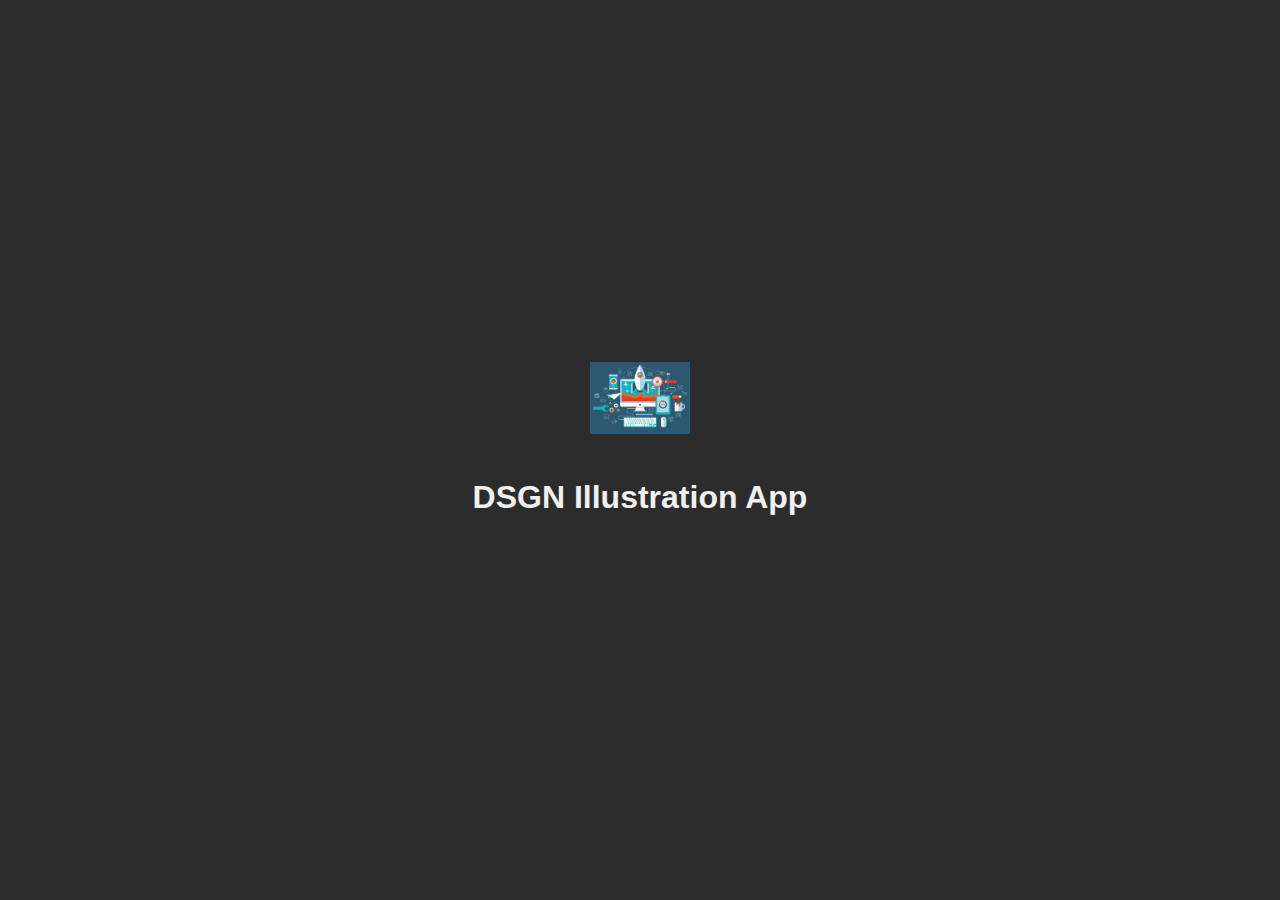
<file: Apps/index.html>
<!DOCTYPE html>
<html lang="en">
<head>
    <meta charset="UTF-8">
    <meta name="viewport" content="width=device-width, initial-scale=1.0">
    <title>DSGN Illustration App</title>
    <link rel="stylesheet" href="style.css">
</head>
<body>
    <!-- Welcome Screen -->
    <div id="welcome-screen" class="welcome-screen">
        <div class="welcome-content">
            <img src="MEDIA_FILES/IMAGES/images (1).jpg" alt="DSGN Logo" class="logo">
            <h1>DSGN Illustration App</h1>
        </div>
    </div>

    <!-- Main Application -->
    <div id="app" class="app hidden">
        <!-- Header -->
        <header class="header">
            <div class="logo">DSGN</div>
            <div class="toolbar">
                <button id="zoom-in">Zoom In</button>
                <button id="zoom-out">Zoom Out</button>
                <button id="undo">Undo</button>
                <button id="redo">Redo</button>
                <button id="export">Export</button>
                <button id="import">Import</button>
            </div>
        </header>

        <!-- Sidebar -->
        <aside class="sidebar">
            <div class="toolbar">
                <button id="brush-tool">Brush</button>
                <button id="eraser-tool">Eraser</button>
                <button id="move-tool">Move</button>
                <button id="shape-tool">Shape</button>
                <button id="color-picker-tool">Color Picker</button>
                <button id="paint-bucket-tool">Paint Bucket</button>
                <button id="text-tool">Text</button>
                <button id="clone-stamp-tool">Clone Stamp</button>
            </div>
            <div class="layer-bar">
                <h3>Layers</h3>
                <ul id="layer-list">
                    <!-- Layers will be dynamically added here -->
                </ul>
            </div>
        </aside>

        <!-- Work Area -->
        <main class="work-area">
            <canvas id="canvas" width="1280" height="600"></canvas>
        </main>

        <!-- Properties Bar -->
        <aside class="properties-bar">
            <div id="brush-properties" class="tool-properties hidden">
                <label for="brush-size">Brush Size: </label>
                <input type="range" id="brush-size" min="1" max="100" value="10">
                <label for="brush-opacity">Brush Opacity: </label>
                <select id="brush-opacity">
                    <option value="0">0%</option>
                    <option value="50">50%</option>
                    <option value="100">100%</option>
                </select>
                <label for="brush-shape">Brush Shape: </label>
                <select id="brush-shape">
                    <option value="round">Round</option>
                    <option value="square">Square</option>
                </select>
            </div>

            <div id="eraser-properties" class="tool-properties hidden">
                <label for="eraser-size">Eraser Size: </label>
                <input type="range" id="eraser-size" min="1" max="100" value="10">
                <label for="eraser-opacity">Eraser Opacity: </label>
                <select id="eraser-opacity">
                    <option value="0">0%</option>
                    <option value="50">50%</option>
                    <option value="100">100%</option>
                </select>
            </div>

            <div id="text-properties" class="tool-properties hidden">
                <label for="text-font">Font: </label>
                <select id="text-font">
                    <option value="Arial">Arial</option>
                    <option value="Verdana">Verdana</option>
                    <option value="Times New Roman">Times New Roman</option>
                </select>
                <label for="text-size">Size: </label>
                <input type="number" id="text-size" value="16">
                <label for="text-style">Style: </label>
                <select id="text-style">
                    <option value="">Normal</option>
                    <option value="bold">Bold</option>
                    <option value="italic">Italic</option>
                    <option value="underline">Underline</option>
                </select>
            </div>
        </aside>
    </div>

    <script src="app.js"></script>
</body>
</html>
</file>
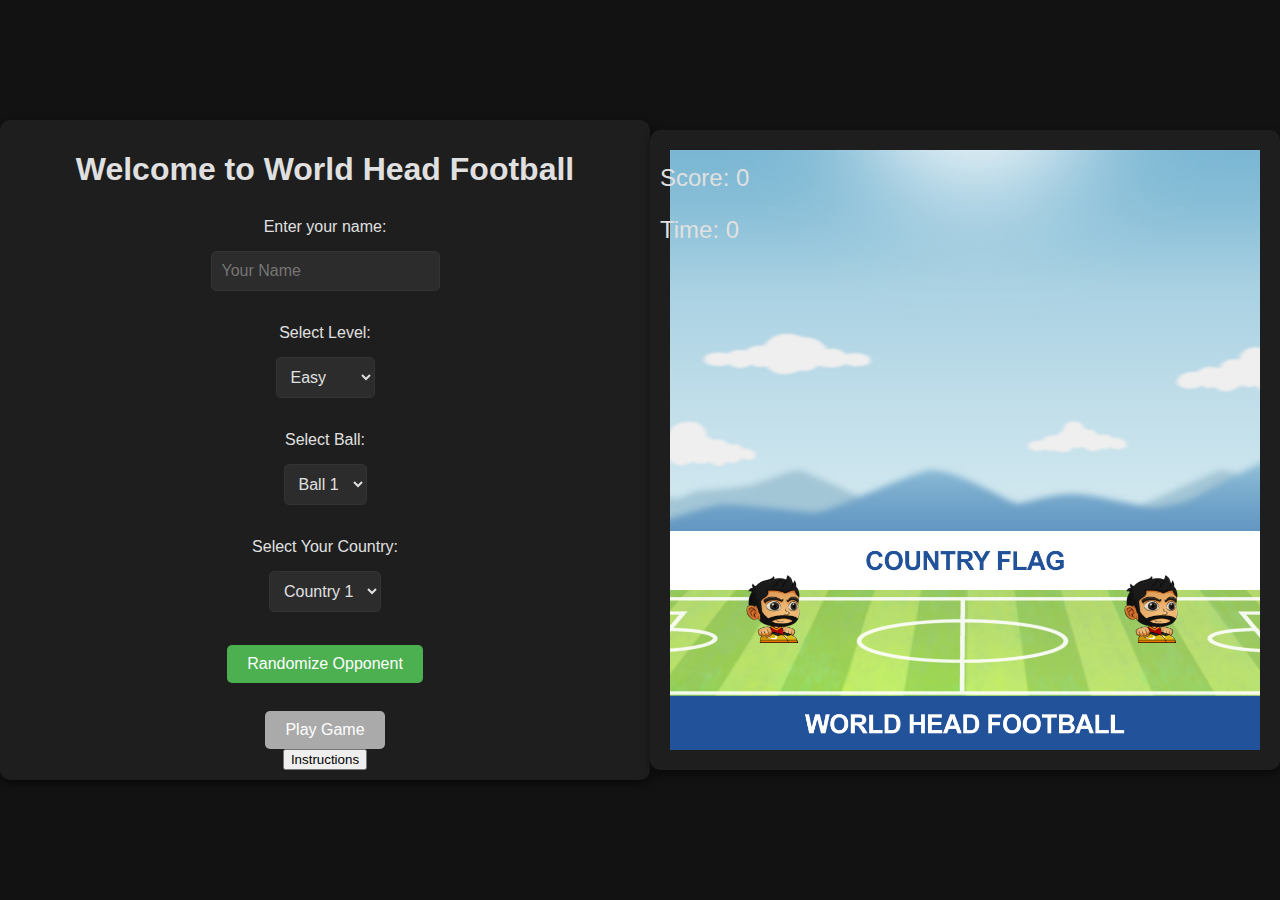
<file: Games/index.html>
<!DOCTYPE html>
<html lang="en">
<head>
    <meta charset="UTF-8">
    <meta name="viewport" content="width=device-width, initial-scale=1.0">
    <title>World Head Football</title>
    <link rel="stylesheet" href="styles.css">
</head>
<body>
    <!-- Welcome Screen -->
    <div class="welcome-screen">
        <h1>Welcome to World Head Football</h1>
        <form id="welcomeForm">
            <label for="playerName">Enter your name:</label>
            <input type="text" id="playerName" placeholder="Your Name">
            <br>
            <label for="levelSelect">Select Level:</label>
            <select id="levelSelect">
                <option value="easy">Easy</option>
                <option value="medium">Medium</option>
                <option value="hard">Hard</option>
            </select>
            <br>
            <label for="ballSelect">Select Ball:</label>
            <select id="ballSelect">
                <option value="ball1">Ball 1</option>
                <option value="ball2">Ball 2</option>
            </select>
            <br>
            <label for="countrySelect">Select Your Country:</label>
            <select id="countrySelect">
                <!-- Add options for different countries here -->
                <option value="country1">Country 1</option>
                <option value="country2">Country 2</option>
                <!-- Add more countries as needed -->
            </select>
            <br>
            <button type="button" id="randomOpponent">Randomize Opponent</button>
            <br>
            <button type="button" id="playGame" disabled>Play Game</button>
        </form>
        <button id="showInstructions">Instructions</button>
    </div>

    <!-- Instructions Popup -->
    <div id="instructionsPopup" class="hidden">
        <h2>Instructions</h2>
        <p>Instructions content goes here...</p>
        <button id="closeInstructions">X</button>
    </div>

    <!-- Game Screen -->
    <div class="game-screen hidden">
        <div class="game-board">
            <img class="player" src="MEDIA_FILES/GAME_MEDIA/Sprites/Characters/Character 03 - Spain/Idle/Idle_000.png" alt="">
            <img class="opponent" src="MEDIA_FILES/GAME_MEDIA/Sprites/Characters/Character 03 - Spain/Idle/Idle_000.png" alt="">
            <!-- Game elements will be dynamically added here -->
        </div>
        <div class="score-board">
            <p id="score">Score: 0</p>
            <p id="timer">Time: 0</p>
        </div>
        <div id="pausePopup" class="hidden">
            <h2>Game Paused</h2>
            <button id="continueButton">Continue</button>
            <button id="restartButton">Restart</button>
            <button id="saveHistoryButton">Save Match History</button>
            <button id="viewHistoryButton">View Match History</button>
        </div>
        <!-- Game Over Popup -->
        <div id="gameOverPopup" class="hidden">
            <h2>Game Over</h2>
            <p>Username: <span id="gameOverUsername"></span></p>
            <p>Country: <span id="gameOverCountry"></span></p>
            <p>Score: <span id="gameOverScore"></span></p>
            <button id="restartButton">Restart</button>
            <button id="saveHistoryButton">Save Match History</button>
            <button id="viewHistoryButton">View Match History</button>
        </div>
    </div>

    <script src="script.js"></script>
</body>
</html>
</file>
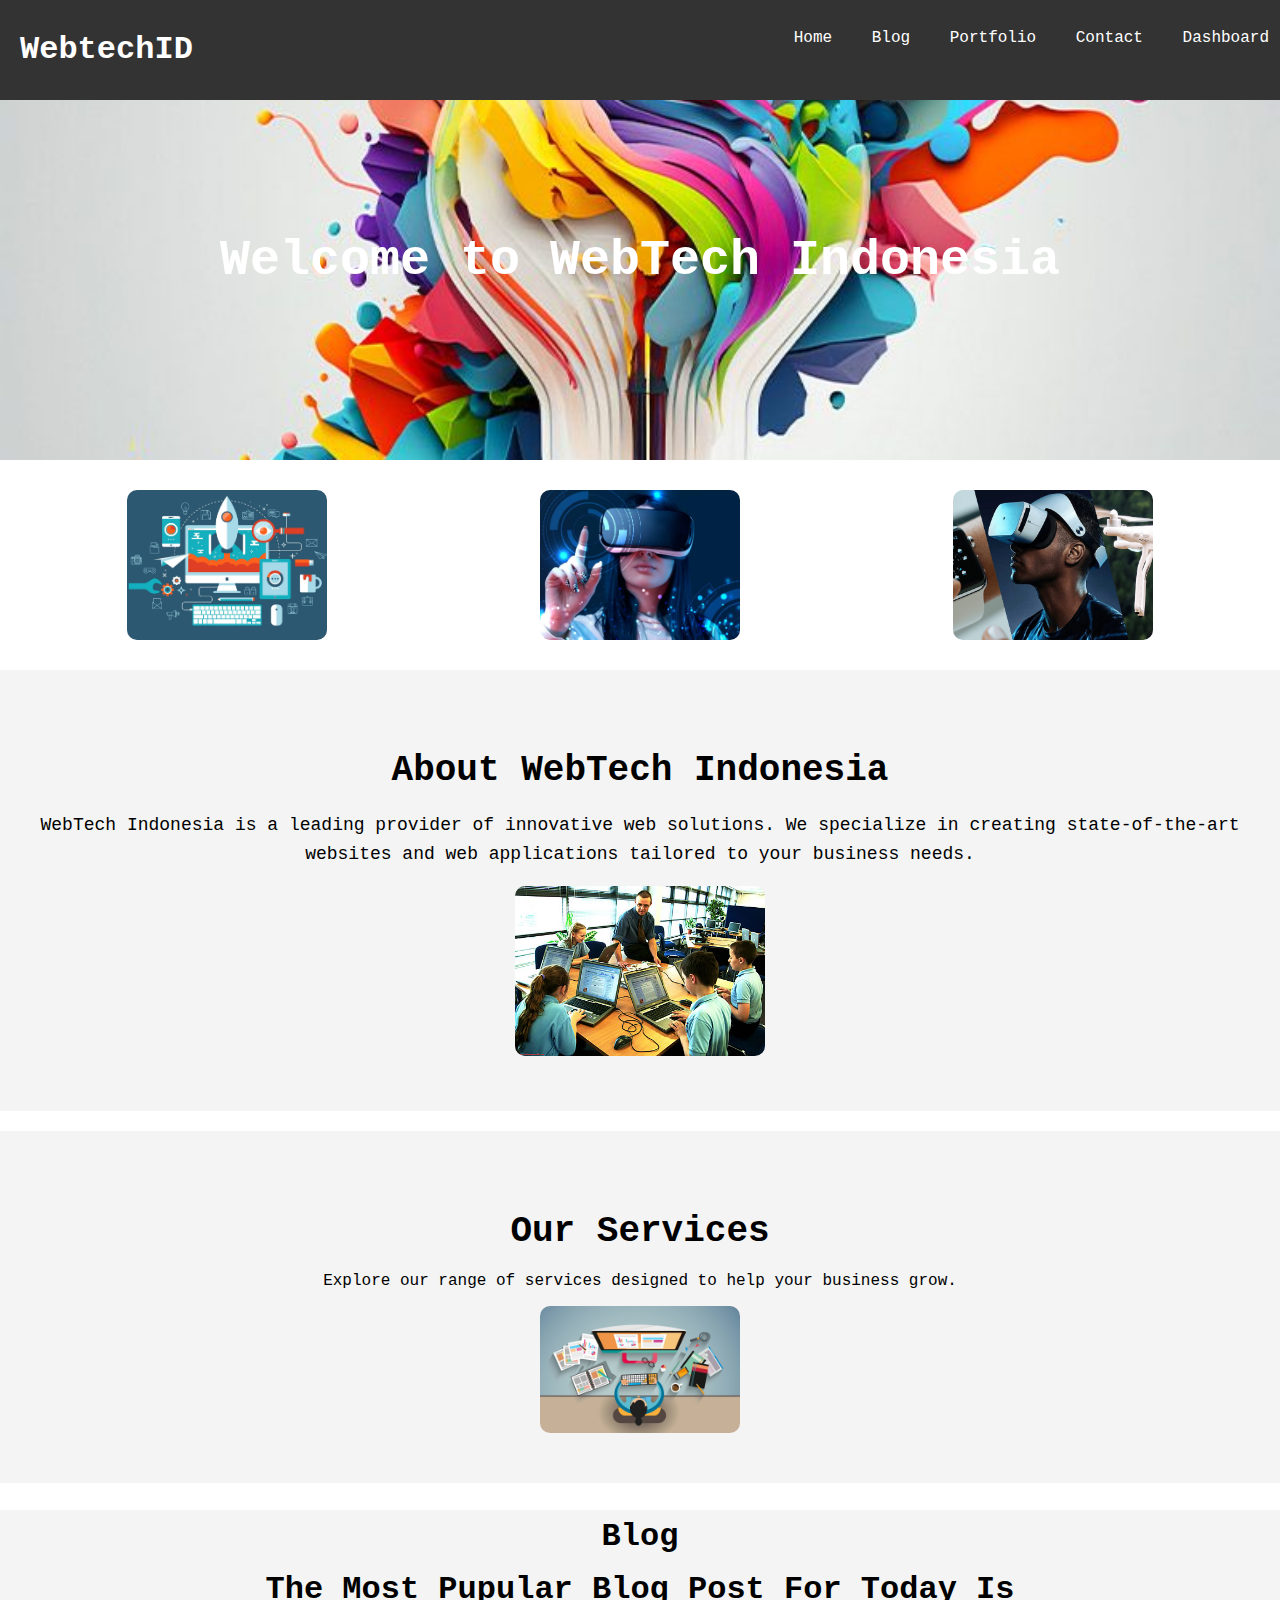
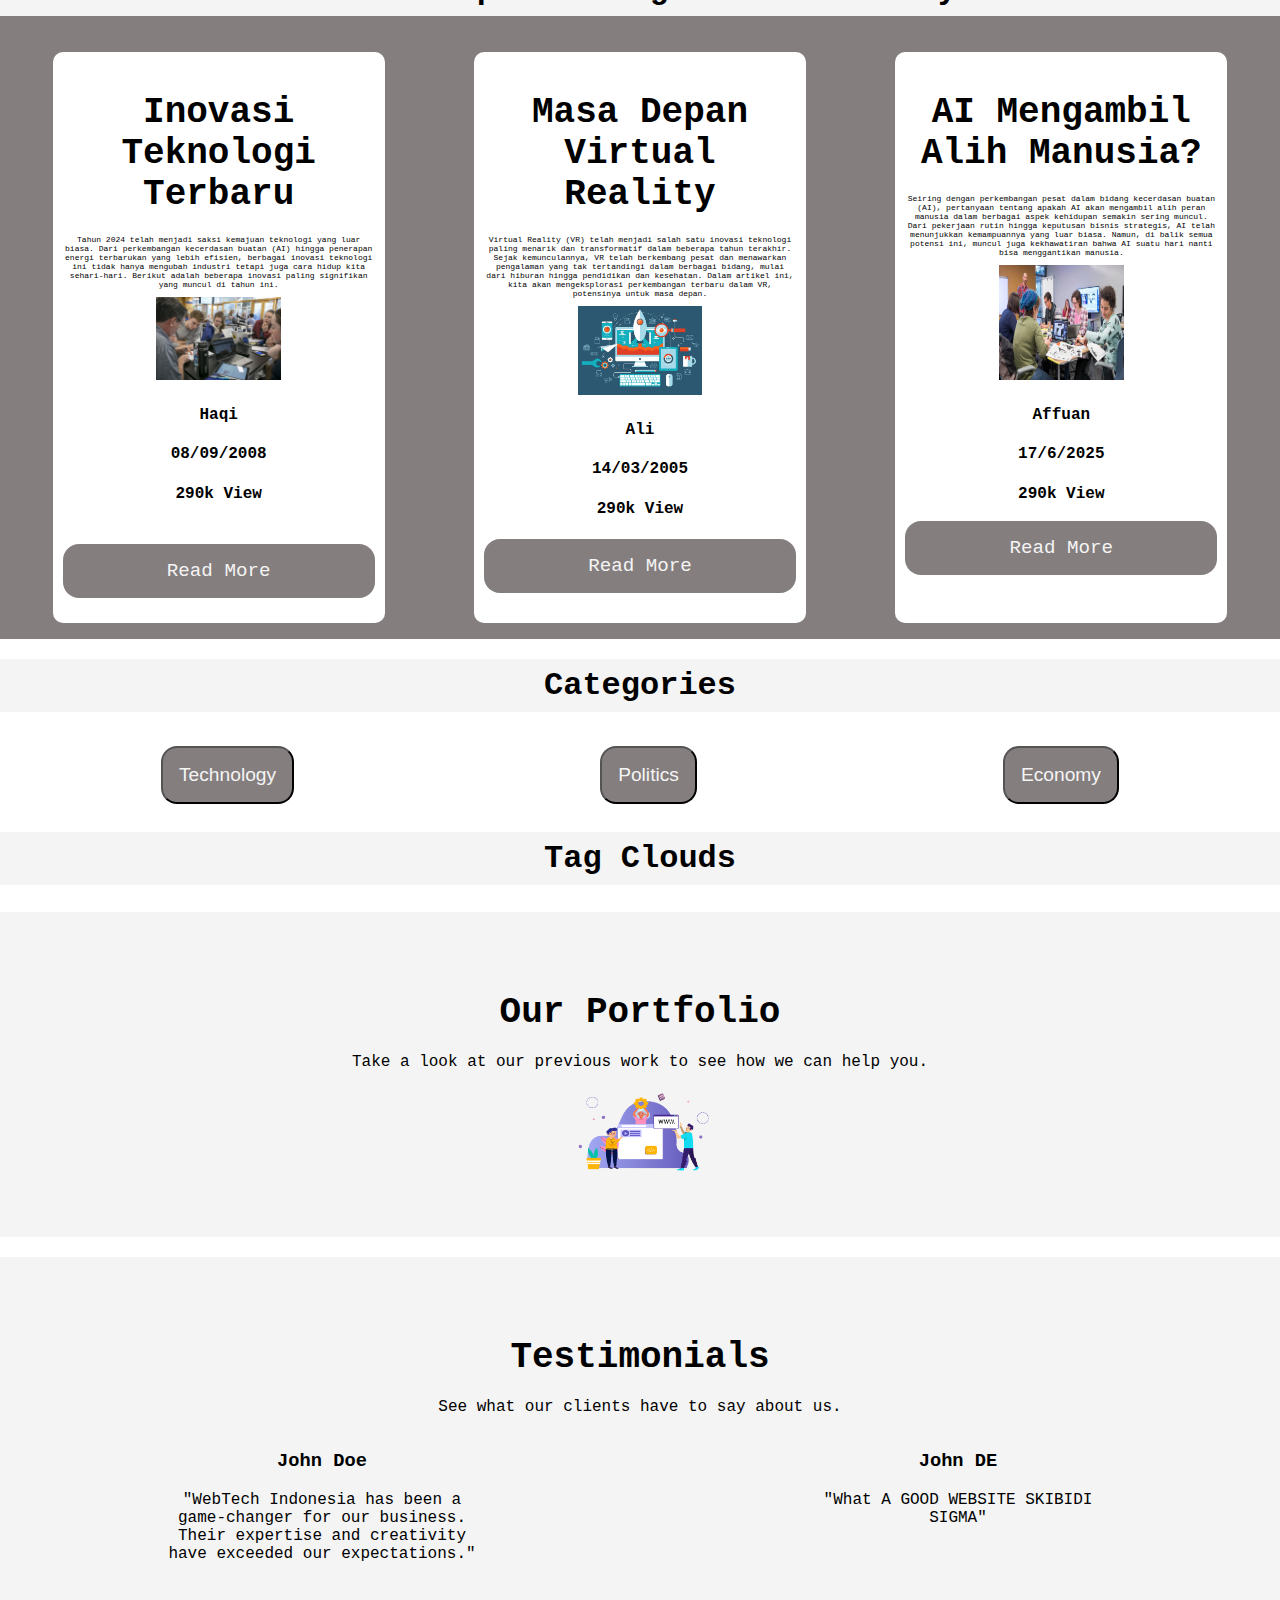
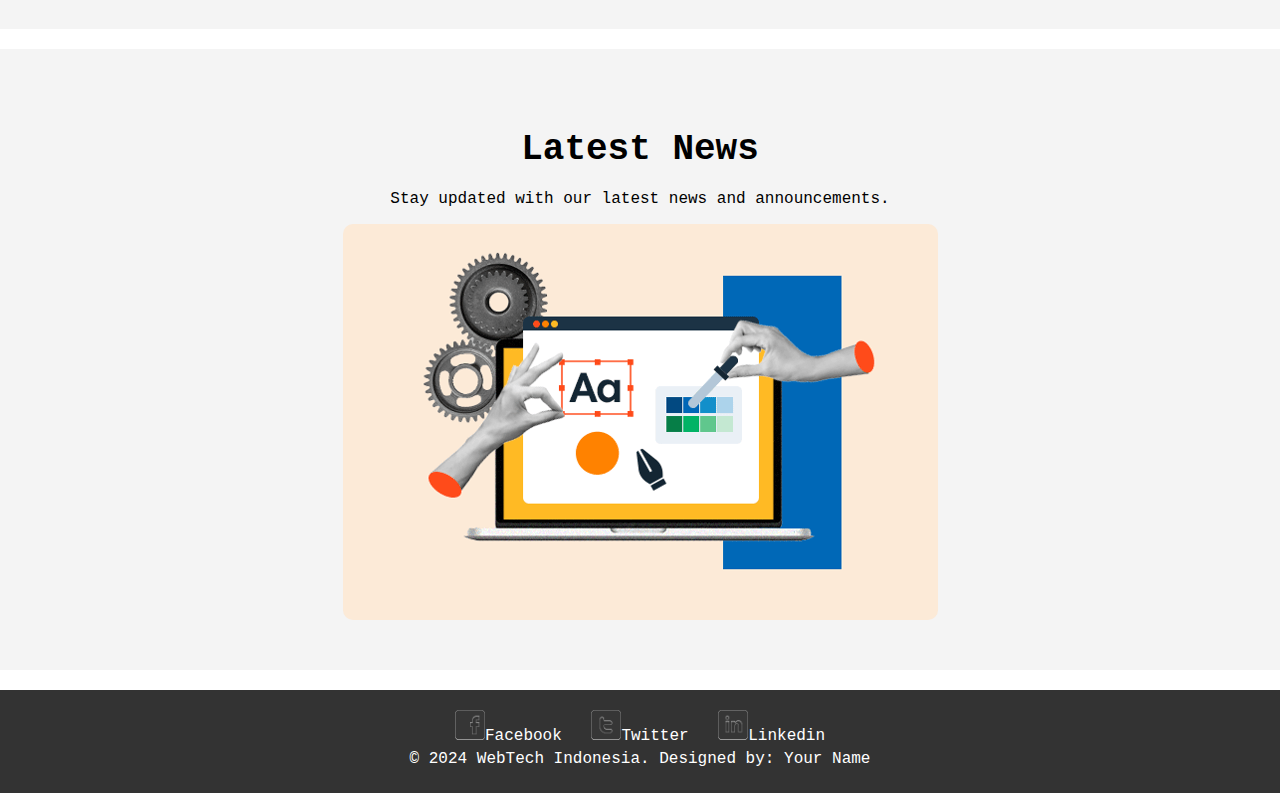
<file: Layout/index.html>
<!DOCTYPE html>
<html lang="en">

<head>
    <meta charset="UTF-8">
    <meta name="viewport" content="width=device-width, initial-scale=1.0">
    <title>WebTech Indonesia</title>
    <style>
        body {
            font-family: 'Courier New', Courier, monospace;
            margin: 0;
            padding: 0;
            box-sizing: border-box;
        }

        /* Header */
        header {
            background-color: #333;
            color: #fff;
            padding: 10px 20px;
            position: fixed;
            width: 100%;
            top: 0;
            z-index: 1000;
        }

        header .logo {
            display: inline-block;
        }

        header .menu {
            float: right;
            margin-top: 1.2rem;
            margin-right: 1rem;
        }

        header .menu a {
            color: #fff;
            text-decoration: none;
            padding: 10px 15px;
            transition: background-color 0.3s;
        }

        header .menu a:hover {
            background-color: #444;
        }

        /* Banner */
        .banner {
            background-image: url('MEDIA_FILES/IMAGES/images\ \(10\).jpg'); /* Tambahkan gambar banner di sini */
            background-size: cover;
            background-position: center;
            height: 400px;
            display: flex;
            align-items: center;
            justify-content: center;
            color: #fff;
            text-align: center;
            margin-top: 60px;
        }

        .banner h1 {
            font-size: 50px;
            margin: 0;
        }

        /* Gallery */
        .gallery {
            padding: 20px;
            display: flex;
            flex-wrap: wrap;
            justify-content: space-around;
        }

        .gallery img, .gallery video {
            width: 200px;
            height: 150px;
            margin: 10px;
            object-fit: cover;
            border-radius: 10px;
        }

        /* About */
        .about {
            padding: 50px 20px;
            text-align: center;
            background-color: #f4f4f4;
                margin-bottom: 20px;
                text-align: center; /* Tambahkan ini untuk membuat rata tengah */
        }

        .about h2 {
            font-size: 36px;
            margin-bottom: 20px;
        }

        .about p {
            font-size: 18px;
            line-height: 1.6;
        }

        /* Sections */
        section {
            padding: 50px 20px;
        }

        .services {
                background-color: #f4f4f4;
                margin-bottom: 20px;
                text-align: center; /* Tambahkan ini untuk membuat rata tengah */
        }


        .services h2 {
                font-size: 36px;
                margin-bottom: 20px;
         }

        .blog h2{
                font-size: 36px;
                margin-bottom: 20px;
        }

        .services, .portfolio, .testimonials, .blog {
            background-color: #f4f4f4;
            margin-bottom: 20px;
            background-color: #f4f4f4;
                margin-bottom: 20px;
                text-align: center; /* Tambahkan ini untuk membuat rata tengah */
        }

        .news{
            background-color: #f4f4f4;
                margin-bottom: 20px;
                text-align: center; /* Tambahkan ini untuk membuat rata tengah */
        }

        .services h2, .portfolio h2, .testimonials h2, .news h2 {
            font-size: 36px;
            text-align: center;
            margin-bottom: 20px;
        }

        .services img, .portfolio img, .testimonials img, .news img {
            display: block;
            margin: 0 auto;
            max-width: 100%;
            height: auto;
            border-radius: 10px;
        }

        /* Footer */
        footer {
            background-color: #333;
            color: #fff;
            text-align: center;
            padding: 20px 0;
            margin-top: 20px;
            
        }

        footer .social-icons a {
            color: #fff;
            margin: 0 10px;
            text-decoration: none;
        }

        footer p {
            margin: 5px 0;
        }

        /* Responsive Design */
        @media screen and (max-width: 768px) {
            header .menu {
                float: none;
                text-align: center;
                margin-top: 10px;
            }

            .banner h1 {
                font-size: 36px;
            }

            .gallery img, .gallery video {
                width: 150px;
                height: 100px;
            }

            .about h2, .services h2, .blog-items h2, .portfolio h2, .testimonials h2, .news h2 {
                font-size: 1rem;
            }

            .blog{
            background-color: #847e7e;
                margin-bottom: 20px;
                text-align: center;
                padding: 16px;
                display: inline;
                gap: 1rem;
        }

        .blog-items {
            border-radius: 10px;
            max-width: 50%;
            margin-top: 20px;
            background: white;
            padding: 10px;
        }
        }

        @media screen and (max-width: 600px){
            .blog{
            background-color: #847e7e;
                margin-bottom: 20px;
                padding: 16px;
                display: inline;
                gap: 1rem;
        }

        .blog-items {
            border-radius: 10px;
            max-width: 50%;
            margin-top: 20px;
            background: white;
            padding: 10px;
        }
        }

        @media screen and (max-width: 480px) {
            .banner h1 {
                font-size: 24px;
            }

            .gallery img, .gallery video {
                width: 100px;
                height: 75px;
            }

            .about h2, .services h2, .blog-item h2, .portfolio h2, .testimonials h2, .news h2 {
                font-size: 24px;
            }

            .blog{
            background-color: #847e7e;
                margin-bottom: 20px;
                text-align: center;
                padding: 16px;
                display: inline;
                gap: 1rem;
        }

        .blog-items {
            border-radius: 10px;
            max-width: 50%;
            margin-top: 20px;
            background: white;
            padding: 10px;
        }
        }

        .container-testi{
            display: flex;
            justify-content: space-around;
            gap: 2rem;
        }

        .testi-items{
            max-width: 25%;
        }

        .blog{
            background-color: #847e7e;
                margin-bottom: 20px;
                text-align: center;
                padding: 16px;
                display: flex;
                gap: 1rem;
                justify-content: space-around;
        }

        .blog-items {
            border-radius: 10px;
            max-width: 25%;
            margin-top: 20px;
            background: white;
            padding: 10px;
        }

        .blog-items p{
            font-size: 0.5rem;
        }

        .btnCategory{
            background-color: #847e7e;
            color: #f4f4f4;
            font-size: 1.2rem;
            border-radius: 1rem;
                margin-bottom: 20px;
                text-align: center;
                padding: 16px;
                display: flex;
                gap: 1rem;
                justify-content: space-around;
                text-decoration: none;
                cursor: pointer;

        }

        .btnCategory:hover{
            background-color: white;
            color: #847e7e;
            transition: all ease-in-out 0.5s ;
            
        }
    </style>
</head>

<body>

    <!-- Header -->
    <header>
        <div class="logo">
            <h1>WebtechID</h1>
        </div>
        <nav class="menu">
            <a href="#">Home</a>
            <a href="#">Blog</a>
            <a href="#">Portfolio</a>
            <a href="#">Contact</a>
            <a href="pages/admin.html">Dashboard</a>
        </nav>
    </header>

    <!-- Banner -->
    <div class="banner">
        <h1>Welcome to WebTech Indonesia</h1>
    </div>

    <!-- Gallery -->
    <div class="gallery">
        <img src="MEDIA_FILES/IMAGES/images (1).jpg" alt="Image 1">
        <img src="MEDIA_FILES/IMAGES/images (3).jpg" alt="Image 2">
        <img src="MEDIA_FILES/IMAGES/images (2).jpg" alt="Image 3">
    </div>

    <!-- About -->
    <div class="about">
        <h2>About WebTech Indonesia</h2>
        <p>WebTech Indonesia is a leading provider of innovative web solutions. We specialize in creating
            state-of-the-art websites and web applications tailored to your business needs.</p>
        <img style="border-radius: 10px;" src="MEDIA_FILES/IMAGES/images (9).jpg" width="250rem" alt="About Image">
    </div>

    <!-- Services -->
    <section class="services">
        <h2>Our Services</h2>
        <p>Explore our range of services designed to help your business grow.</p>
        <img src="MEDIA_FILES/IMAGES/images (12).jpg" width="200px" alt="Services Image">
    </section>

    <!-- BLog -->
    <h2 style="text-align: center; background: #f4f4f4; padding: 8px; margin-bottom: 0px; font-size: 2rem;">Blog</h2>
    <h2 style="text-align: center; margin-top: 0; background: #f4f4f4; padding: 8px; margin-bottom: 0px; font-size: 2rem;">The Most Pupular Blog Post For Today Is</h2>
    <div class="blog">
    <div class="blog-items">
        <h2>Inovasi Teknologi Terbaru</h2>
        <p>Tahun 2024 telah menjadi saksi kemajuan teknologi yang luar biasa. Dari perkembangan kecerdasan buatan (AI) hingga penerapan energi terbarukan yang lebih efisien, berbagai inovasi teknologi ini tidak hanya mengubah industri tetapi juga cara hidup kita sehari-hari. Berikut adalah beberapa inovasi paling signifikan yang muncul di tahun ini.</p>
        <img src="MEDIA_FILES/IMAGES/images (6).jpg"
        width="40%" alt="">
        <h4>Haqi</h4>
        <h4>08/09/2008</h4>
        <h4>290k View</h4>
        <a href="pages/blog1.html" style="position: relative; bottom: -20px;" class="btnCategory">Read More</a>
    </div>
    <div class="blog-items">
        <h2>Masa Depan Virtual Reality</h2>
        <p>Virtual Reality (VR) telah menjadi salah satu inovasi teknologi paling menarik dan transformatif dalam beberapa tahun terakhir. Sejak kemunculannya, VR telah berkembang pesat dan menawarkan pengalaman yang tak tertandingi dalam berbagai bidang, mulai dari hiburan hingga pendidikan dan kesehatan. Dalam artikel ini, kita akan mengeksplorasi perkembangan terbaru dalam VR, potensinya untuk masa depan.</p>
        <img src="MEDIA_FILES/IMAGES/images (1).jpg"
        width="40%" alt="">
        <h4>Ali</h4>
        <h4>14/03/2005</h4>
        <h4>290k View</h4>
        <a href="pages/blog2.html" class="btnCategory">Read More</a>
    </div>
    <div class="blog-items">
        <h2>AI Mengambil Alih Manusia?</h2>
        <p>Seiring dengan perkembangan pesat dalam bidang kecerdasan buatan (AI), pertanyaan tentang apakah AI akan mengambil alih peran manusia dalam berbagai aspek kehidupan semakin sering muncul. Dari pekerjaan rutin hingga keputusan bisnis strategis, AI telah menunjukkan kemampuannya yang luar biasa. Namun, di balik semua potensi ini, muncul juga kekhawatiran bahwa AI suatu hari nanti bisa menggantikan manusia.</p>
        <img src="MEDIA_FILES/IMAGES/images (7).jpg"
        width="40%" height="115rem" alt="">
        <h4>Affuan</h4>
        <h4>17/6/2025</h4>
        <h4>290k View</h4>
        <a href="pages/blog3.html" class="btnCategory" style="position: relative; bottom: 3px;">Read More</a>
    </div>
    </div>
    <h2 style="text-align: center; margin-top: 0; background: #f4f4f4; padding: 8px; margin-top: 0px; font-size: 2rem;">Categories</h2>
    <div style="display: flex; justify-content: space-around; padding: 8px;">
        <button class="btnCategory">Technology</button>
        <button class="btnCategory">Politics</button>
        <button class="btnCategory">Economy</button>
    </div>
    <h2 style="text-align: center; margin-top: 0; background: #f4f4f4; padding: 8px; margin-top: 0px; font-size: 2rem;">Tag Clouds</h2>
    <div>

    </div>

    <!-- Portfolio -->
    <section class="portfolio">
        <h2>Our Portfolio</h2>
        <p>Take a look at our previous work to see how we can help you.</p>
        <img src="MEDIA_FILES/IMAGES/images (5).png" width="150px" alt="Portfolio Image">
    </section>

    <!-- Testimonials -->
    <section class="testimonials">
        <h2>Testimonials</h2>
        <p>See what our clients have to say about us.</p>
        <div class="container-testi">
            <div class="testi-items">
                    <h3>John Doe</h3>
                    <p>"WebTech Indonesia has been a game-changer for our business. Their expertise and creativity have exceeded our expectations."</p>
            </div>
            <div class="testi-items">
                    <h3>John DE</h3>
                    <p>"What A GOOD WEBSITE SKIBIDI SIGMA"</p>
            </div>
        </div>
    </section>

    <!-- News -->
    <section class="news">
        <h2>Latest News</h2>
        <p>Stay updated with our latest news and announcements.</p>
        <img src="MEDIA_FILES/IMAGES/images (4).png   " alt="News Image">
    </section>

    <!-- Footer -->
    <footer>
        <div class="social-icons">
            <a href="#"><img src="MEDIA_FILES/SOCIAL_MEDIA/Black and White/facebook.png" alt="" width="30px">Facebook</a>
            <a href="#"><img src="MEDIA_FILES/SOCIAL_MEDIA/Black and White/twitter.png" alt="" width="30px">Twitter</a>
            <a href="#"><img src="MEDIA_FILES/SOCIAL_MEDIA/Black and White/linkedin.png" alt="" width="30px">Linkedin</a>
        </div>
        <p>© 2024 WebTech Indonesia. Designed by: Your Name</p>
    </footer>

</body>

</html>
</file>
<file: Apps/style.css>
/* styles.css */
body {
    margin: 0;
    font-family: Arial, sans-serif;
    background-color: white;
    color: #f0f0f0;
    display: flex;
    justify-content: center;
    align-items: center;
    height: 100vh;
}

.hidden {
    display: none;
}

.welcome-screen {
    position: absolute;
    width: 100%;
    height: 100%;
    background-color: #2c2c2c;
    display: flex;
    justify-content: center;
    align-items: center;
    transition: opacity 1s ease-out;
}

.welcome-content {
    text-align: center;
}

.logo {
    width: 100px;
    margin-bottom: 20px;
}

.app {
    position: relative;
    width: 1280px;
    height: 600px;
    background-color: #333;
    border-radius: 8px;
    overflow: hidden;
}

.header {
    background-color: #333;
    padding: 10px;
    display: flex;
    justify-content: space-between;
    align-items: center;
    z-index: 2;
    position: relative;
    top: 0;
}

.header .logo {
    font-size: 24px;
    font-weight: bold;
}

.header .toolbar button {
    background-color: #555;
    border: none;
    color: #f0f0f0;
    padding: 8px 12px;
    margin: 0 5px;
    border-radius: 4px;
    cursor: pointer;
}

.sidebar {
    position: absolute;
    left: 0;
    top: 68px;
    width: 200px;
    height: 100%;
    background-color: #444;
    display: flex;
    flex-direction: column;
    padding: 10px;
    z-index: 1;
}

.toolbar button {
    margin-bottom: 10px;
}

.layer-bar {
    margin-top: auto;
    margin-bottom: 500px;
}

.layer-bar h3 {
    margin: 0;
}

.layer-bar ul {
    list-style: none;
    padding: 0;
    margin: 0;
}

.layer-bar li {
    background-color: #555;
    margin-bottom: 5px;
    padding: 5px;
    border-radius: 4px;
    cursor: pointer;
}

.work-area {
    position: absolute;
    left: 200px;
    top: 0;
    width: calc(100% - 200px);
    height: calc(100% - 40px);
    background-color: #222;
}

canvas {
    width: 100%;
    height: 100%;
    background-color: white;
}

.properties-bar {
    position: absolute;
    right: 0;
    top: 68px;
    width: 200px;
    height: 100%;
    background-color: #444;
    display: flex;
    flex-direction: column;
    padding: 10px;
}

.tool-properties {
    margin-bottom: 20px;
}

.tool-properties label {
    display: block;
    margin-bottom: 5px;
}

.tool-properties input,
.tool-properties select {
    width: 100%;
    margin-bottom: 10px;
}

.tool-properties input[type="range"] {
    width: calc(100% - 20px);
}

#undo, #redo {
    margin-left: 10px;
}
</file>
<file: Games/styles.css>
/* General Styles */
body {
    font-family: Arial, sans-serif;
    background-color: #121212; /* Dark mode background */
    color: #e0e0e0;
    margin: 0;
    padding: 0;
    overflow: hidden;
    display: flex;
    justify-content: center;
    align-items: center;
    height: 100vh;
}

.hidden {
    display: none;
}

.welcome-screen,
.game-screen {
    width: 1000px;
    height: 600px;
    display: flex;
    flex-direction: column;
    justify-content: center;
    align-items: center;
    position: relative;
    background-color: #1e1e1e;
    border-radius: 10px;
    box-shadow: 0 4px 8px rgba(0, 0, 0, 0.5);
}

/* Welcome Screen Styles */
.welcome-screen h1 {
    font-size: 2em;
    margin-bottom: 20px;
}

.welcome-screen form {
    display: flex;
    flex-direction: column;
    align-items: center;
}

.welcome-screen label {
    margin: 10px 0;
}

.welcome-screen{
    padding: 30px;
}

.welcome-screen input,
.welcome-screen select {
    margin: 5px 0;
    padding: 10px;
    font-size: 1em;
    border: 1px solid #333;
    border-radius: 5px;
    background-color: #2c2c2c;
    color: #e0e0e0;
}

#welcomeForm button {
    padding: 10px 20px;
    font-size: 1em;
    border: none;
    border-radius: 5px;
    background-color: #4caf50;
    color: white;
    cursor: pointer;
    margin-top: 10px;
}

#welcomeForm button:disabled {
    background-color: #aaa;
    cursor: not-allowed;
}

#welcomeForm button:hover:not(:disabled) {
    background-color: #45a049;
}

/* Instructions Popup Styles */
#instructionsPopup {
    position: absolute;
    top: 50%;
    left: 50%;
    transform: translate(-50%, -50%);
    width: 80%;
    max-width: 500px;
    background-color: #333;
    padding: 20px;
    border-radius: 10px;
    text-align: center;
    box-shadow: 0 4px 8px rgba(0, 0, 0, 0.5);
}

#instructionsPopup h2 {
    margin-bottom: 10px;
}

#instructionsPopup button {
    margin-top: 20px;
    padding: 10px 20px;
    border: none;
    border-radius: 5px;
    background-color: #4caf50;
    color: white;
    cursor: pointer;
}

#instructionsPopup button:hover {
    background-color: #45a049;
}

/* Game Screen Styles */
.game-board {
    width: 100%;
    height: 100%;
    background-image: url('game-background.jpg'); /* Replace with your background image */
    background-size: cover;
    background-position: center;
    position: relative;
}

.score-board {
    position: absolute;
    top: 10px;
    left: 10px;
    color: #e0e0e0;
    font-size: 1.5em;
}

#pausePopup,
#gameOverPopup {
    position: absolute;
    top: 50%;
    left: 50%;
    transform: translate(-50%, -50%);
    width: 80%;
    max-width: 500px;
    background-color: #333;
    padding: 20px;
    border-radius: 10px;
    text-align: center;
    box-shadow: 0 4px 8px rgba(0, 0, 0, 0.5);
}

#pausePopup h2,
#gameOverPopup h2 {
    margin-bottom: 10px;
}

#pausePopup button,
#gameOverPopup button {
    margin-top: 10px;
    padding: 10px 20px;
    border: none;
    border-radius: 5px;
    background-color: #4caf50;
    color: white;
    cursor: pointer;
}

#pausePopup button:hover,
#gameOverPopup button:hover {
    background-color: #45a049;
}

/* Ball and Character Styles */
.ball {
    width: 50px;
    height: 50px;
    background-color: #ff5722;
    border-radius: 50%;
    position: absolute;
}

.player,
.opponent {
    width: 60px;
    height: 100px;
    position: absolute;
    bottom: 50px; /* Adjust as needed */
}

.player {
    position: absolute;
    width: 7rem;
    left: 50px;
    bottom: 90px;
}

.opponent {
    position: absolute;
    width: 7rem;
    right: 50px;
    bottom: 90px;
}

.game-screen{
    padding: 20px;
}

.game-board{
    background-image: url(MEDIA_FILES/GAME_MEDIA/Sprites/background1.jpg);
}
</file>
